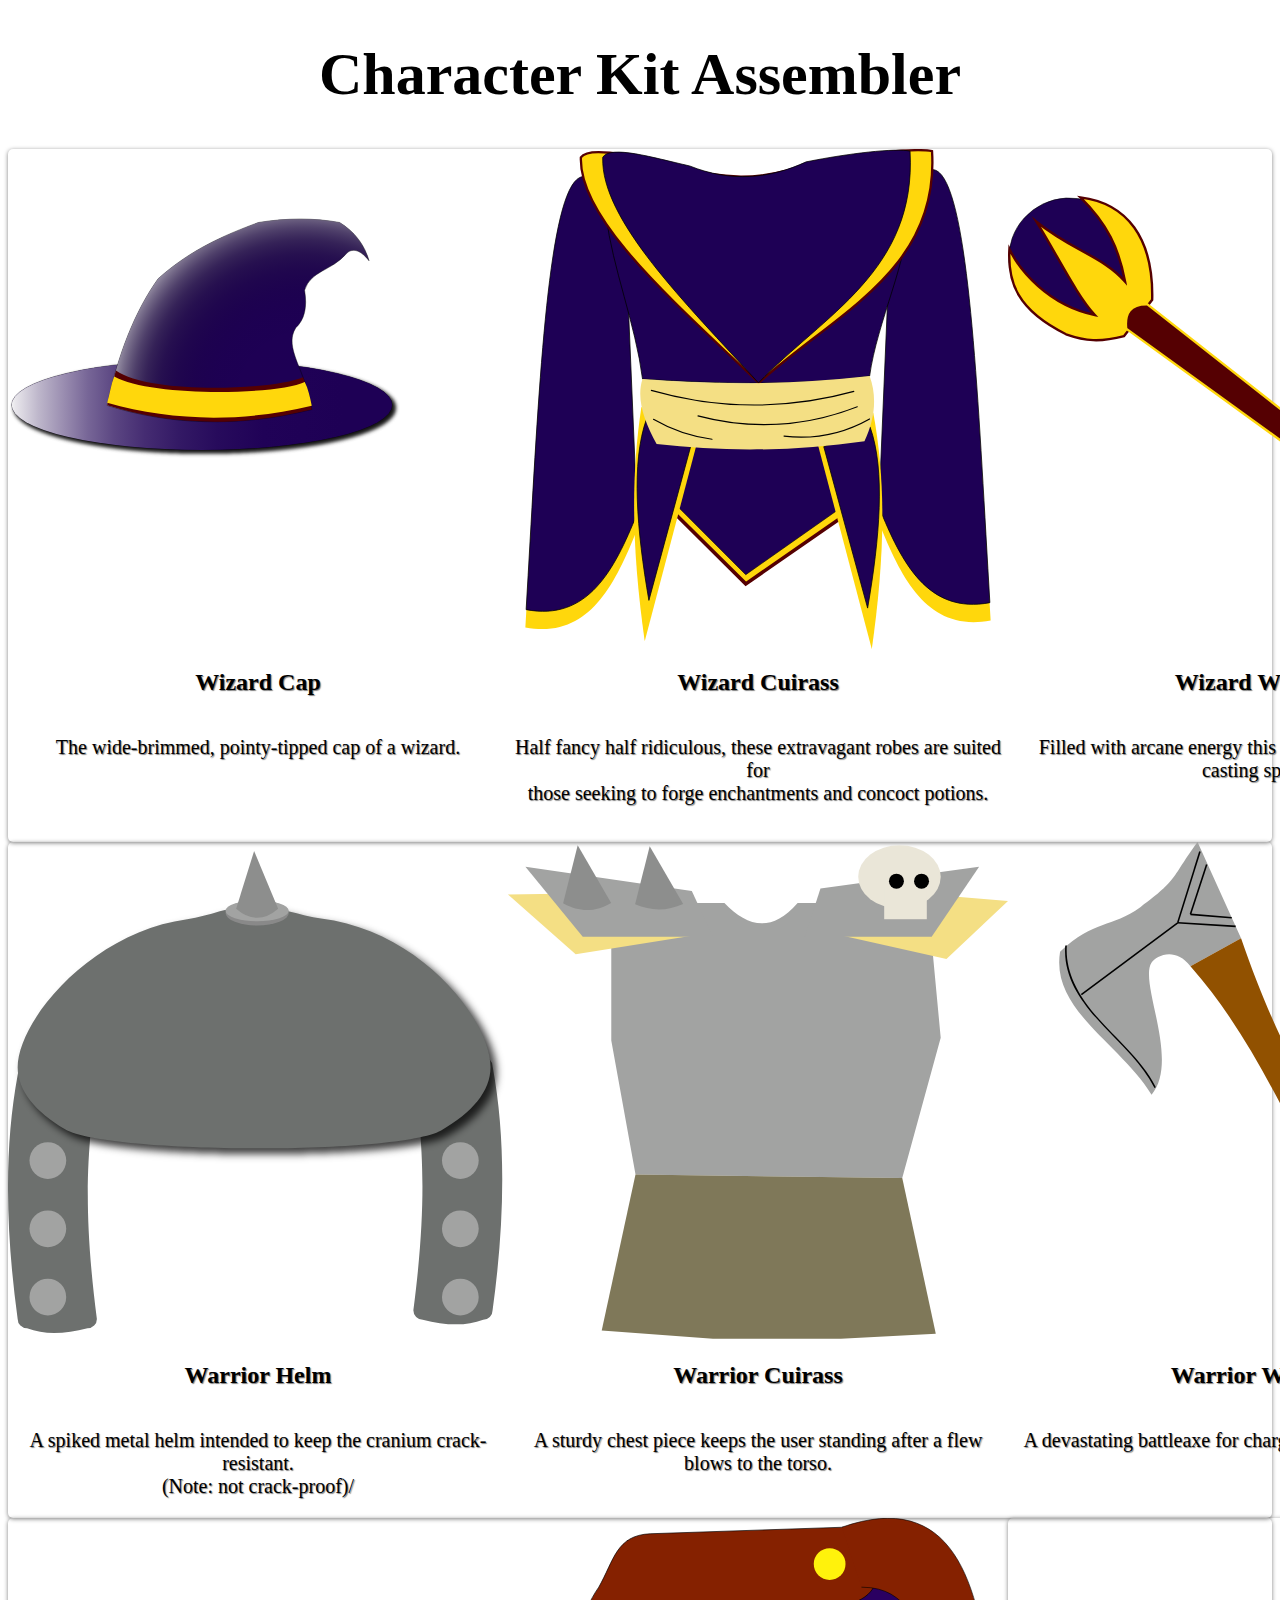
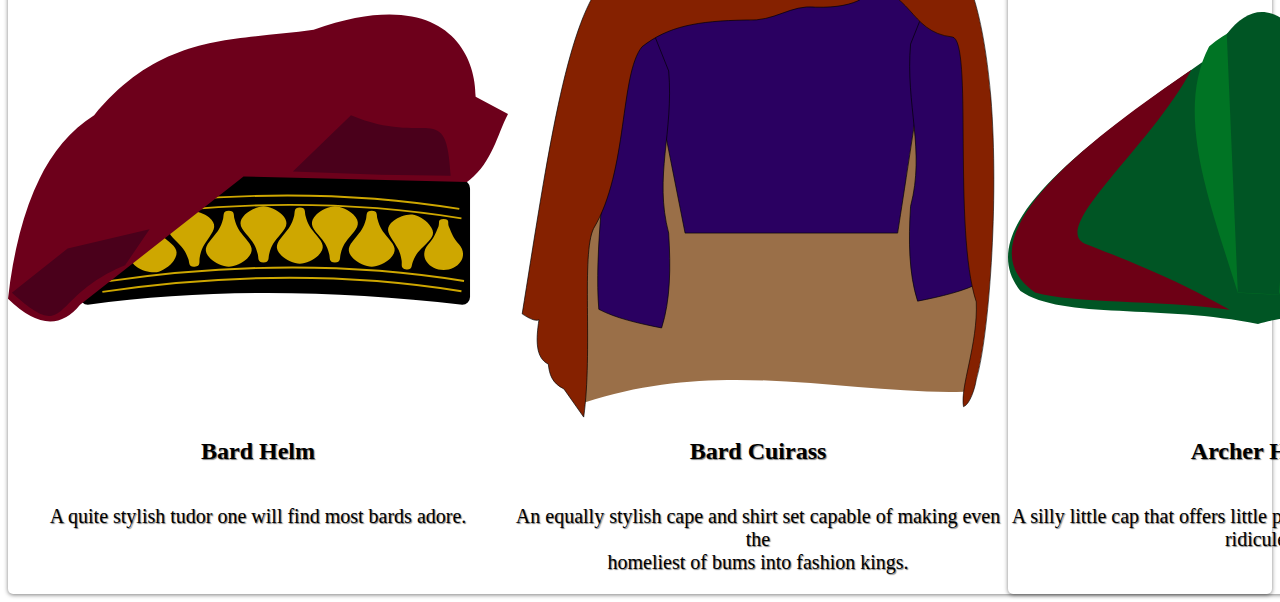
<file: index.html>
<!DOCTYPE html>
<html lang="en">
<head>
  <meta charset="UTF-8">
  <meta name="viewport" content="width=device-width, initial-scale=1.0">
  <meta http-equiv="X-UA-Compatible" content="ie=edge">

<link rel="stylesheet" href="css/main.css" type="text/css">
  <title>SVG Icon Marketplace</title>

</head>
<body>
  <!--<main class="wrapper"> -->
    <h1>Character Kit Assembler</h1>
    <div class="Setup">
      <div class="helm"><a href="#" class="mage"><img src="images/WizHelm.svg" alt="Wizard Helm"class="wizard" id="wHelm"></a><h2>Wizard Cap</h2><p>The wide-brimmed, pointy-tipped cap of a wizard.</p></div>
      <div class="cuirass"><a href="#" class="mage"><img src="images/WizCuirass.svg" alt="Wizard Cuirass"class="wizard"id="wCuirass"></a><h2>Wizard Cuirass</h2><p>Half fancy half ridiculous, these extravagant robes are suited for<br>those seeking to forge enchantments and concoct potions.</p></div>
      <div class="weapon"><a href="#" class="mage"><img src="images/WizWeapon.svg" alt="Wizard Weapon"class="wizard"id="wWeapon"></a><h2>Wizard Weapon</h2><p>Filled with arcane energy this magic staff is perfect for casting spells.<p></div>
    </div>
    <!--<div class="caption">
      <span class="caption"><p>Wizard Cap</p></div><p>Wizard Robe</p><p>Wizard Staff</p></span>
    </div>-->
    <div class="Setup">
      <div class="helm"><a href="#" class="war"><img src="images/WarHelm.svg" alt="Warrior Helm" class="war"></a><h2>Warrior Helm</h2><p>A spiked metal helm intended to keep the cranium crack-resistant.<br>(Note: not crack-proof)/</p></div>
      <div class="cuirass"><a href="#" class="war"><img src="images/WarCuirass.svg" alt="Warrior Cuirass" class="war"></a><h2>Warrior Cuirass</h2><p>A sturdy chest piece keeps the user standing after a flew blows to the torso.</p></div>
      <div class="weapon"><a href="#" class="war"><img src="images/WarWeapon.svg" alt="Warrior Weapon" class="war"></a><h2>Warrior Weapon</h2><p>A devastating battleaxe for charging directly into the fight.</p></div>
    </div>
    <div class="Setup bot">
      <div class="helm"><a href="#" class="bard"><img src="images/BardHelm.svg" alt="Bard Helm" class="bard"></a><h2>Bard Helm</h2><p>A quite stylish tudor one will find most bards adore.</p></div>
      <div class="cuirass"><a href="#" class="bard"><img src="images/BardCuirass.svg" alt="Bard Cuirass" class="bard"></a><h2>Bard Cuirass</h2><p>An equally stylish cape and shirt set capable of making even the<br> homeliest of bums into fashion kings.</p></div>
    <div class="Setup bot">
      <div class="helm"><a href="#" class="archer"><img src="images/ArchHelm.svg" alt="Archer Helm" class="archer"></a><h2>Archer Helm</h2><p>A silly little cap that offers little protection , particularly from ridicule.</p></div>
      <div class="cuirass"><a href="#" class="archer"><img src="images/ArchCuirass.svg" alt="Archer Cuirass" class="archer"></a><h2>Archer Cuirass</h2><p>Fabric washing companies popularized the white collared <br> long sleeve shirt, knowing the fortune they would make from adventurers.</p></div>
    </div>
  <!--</main>-->
  <!-- javascript file always goes here -->
  <script src="js/main.js"></script>
</body>
</html>
</file>
<file: css/main.css>
@charset "UTF-8";
/*CSS*/

h1
{
  text-align: center;
  font-size: 60px;
}
 p
{
  text-align: center;
  font-size: 20px;
}
.caption
{
  display: block;
  text-align: center;
  /*justify-content: space-evenly;*/
  /*display: flex;
  flex-direction: row;
  justify-content: space-evenly;*/
}

.Setup
{
  display: flex;
  flex-direction: row;
  justify-content: space-evenly;
  color: black;
  cursor: pointer;
  border-radius: 5px;
  /* The box-shadow property allows designers to easily imjplement multiple drop shadows  (outer or innner) on box elements, specifying values for horz, vert offset, third is blur*/
  /*horz offset, vert offset, third is blur*/
  box-shadow: 0 1px 4px rgba(0,0,0,.5);
  text-shadow: 1px 1px 1px rgba(0,0,0,.5);
}
/*COLUMN SETUP*/
.helm
{
  display: flex;
  flex-direction: column;
  text-align: center;
}
.cuirass
{
  display: flex;
  flex-direction: column;
  text-align: center;
}
.weapon
{
  display: flex;
  flex-direction: column;
  text-align: center;
}
/*END COLUMN SETUP*/
.mage
{
  display: flex;
  /*height: 800px;
  width: 800px;*/
}
.mage:focus
{

  border: solid 1px #0093C9;
  background: rgb(169,228,247); /* Old browsers */
  background: -moz-linear-gradient(top,  rgba(169,228,247,1) 24%, rgba(169,228,247,1) 28%, rgba(15,180,231,1) 58%); /* FF3.6-15 */
  background: -webkit-linear-gradient(top,  rgba(169,228,247,1) 24%,rgba(169,228,247,1) 28%,rgba(15,180,231,1) 58%); /* Chrome10-25,Safari5.1-6 */
  background: linear-gradient(to bottom,  rgba(169,228,247,1) 24%,rgba(169,228,247,1) 28%,rgba(15,180,231,1) 58%); /* W3C, IE10+, FF16+, Chrome26+, Opera12+, Safari7+ */
  filter: progid:DXImageTransform.Microsoft.gradient( startColorstr='#a9e4f7', endColorstr='#0fb4e7',GradientType=0 );
}
.wizard
{
  height: 500px;
  width: 500px;
  /*border: solid 1px #0093C9;
  background: rgb(169,228,247); /* Old browsers */
  /*background: -moz-linear-gradient(top,  rgba(169,228,247,1) 24%, rgba(169,228,247,1) 28%, rgba(15,180,231,1) 58%); /* FF3.6-15 */
  /*background: -webkit-linear-gradient(top,  rgba(169,228,247,1) 24%,rgba(169,228,247,1) 28%,rgba(15,180,231,1) 58%); /* Chrome10-25,Safari5.1-6 */
  /*background: linear-gradient(to bottom,  rgba(169,228,247,1) 24%,rgba(169,228,247,1) 28%,rgba(15,180,231,1) 58%); /* W3C, IE10+, FF16+, Chrome26+, Opera12+, Safari7+ */
  /*filter: progid:DXImageTransform.Microsoft.gradient( startColorstr='#a9e4f7', endColorstr='#0fb4e7',GradientType=0 ); */
}
.wizard:hover
{
  background: rgb(255,214,94); /* Old browsers */
  background: -moz-linear-gradient(top,  rgba(255,214,94,1) 0%, rgba(254,191,4,1) 100%); /* FF3.6-15 */
  background: -webkit-linear-gradient(top,  rgba(255,214,94,1) 0%,rgba(254,191,4,1) 100%); /* Chrome10-25,Safari5.1-6 */
  background: linear-gradient(to bottom,  rgba(255,214,94,1) 0%,rgba(254,191,4,1) 100%); /* W3C, IE10+, FF16+, Chrome26+, Opera12+, Safari7+ */
  filter: progid:DXImageTransform.Microsoft.gradient( startColorstr='#ffd65e', endColorstr='#febf04',GradientType=0 ); /* IE6-9 */
}
.war:hover
{
  background: rgb(255,214,94); /* Old browsers */
  background: -moz-linear-gradient(top,  rgba(255,214,94,1) 0%, rgba(254,191,4,1) 100%); /* FF3.6-15 */
  background: -webkit-linear-gradient(top,  rgba(255,214,94,1) 0%,rgba(254,191,4,1) 100%); /* Chrome10-25,Safari5.1-6 */
  background: linear-gradient(to bottom,  rgba(255,214,94,1) 0%,rgba(254,191,4,1) 100%); /* W3C, IE10+, FF16+, Chrome26+, Opera12+, Safari7+ */
  filter: progid:DXImageTransform.Microsoft.gradient( startColorstr='#ffd65e', endColorstr='#febf04',GradientType=0 ); /* IE6-9 */
}
.war
{
  height: 500px;
  width: 500px;
}
.war:focus
{
  border: solid 1px #0093C9;
  background-color: #00b300;
  /*background: rgb(169,228,247); /* Old browsers */
  /*background: -moz-linear-gradient(top,  rgba(169,228,247,1) 24%, rgba(169,228,247,1) 28%, rgba(15,180,231,1) 58%); /* FF3.6-15 */
  /*background: -webkit-linear-gradient(top,  rgba(169,228,247,1) 24%,rgba(169,228,247,1) 28%,rgba(15,180,231,1) 58%); /* Chrome10-25,Safari5.1-6 */
  /*background: linear-gradient(to bottom,  rgba(169,228,247,1) 24%,rgba(169,228,247,1) 28%,rgba(15,180,231,1) 58%); /* W3C, IE10+, FF16+, Chrome26+, Opera12+, Safari7+ */
  /*filter: progid:DXImageTransform.Microsoft.gradient( startColorstr='#a9e4f7', endColorstr='#0fb4e7',GradientType=0 );
}*/
}
.bard
{
  height: 500px;
  width: 500px;
  display: flex;
  flex-direction: row;
}
.bard:hover
{
  background: rgb(255,214,94); /* Old browsers */
  background: -moz-linear-gradient(top,  rgba(255,214,94,1) 0%, rgba(254,191,4,1) 100%); /* FF3.6-15 */
  background: -webkit-linear-gradient(top,  rgba(255,214,94,1) 0%,rgba(254,191,4,1) 100%); /* Chrome10-25,Safari5.1-6 */
  background: linear-gradient(to bottom,  rgba(255,214,94,1) 0%,rgba(254,191,4,1) 100%); /* W3C, IE10+, FF16+, Chrome26+, Opera12+, Safari7+ */
  filter: progid:DXImageTransform.Microsoft.gradient( startColorstr='#ffd65e', endColorstr='#febf04',GradientType=0 ); /* IE6-9 */
}
.bard:focus
{
  border: solid 2px #0093c9;
  background-color:  #9933ff;

}
.archer
{
  height: 500px;
  width: 500px;
  display: inline-block;
}
.archer:hover
{
  background: rgb(255,214,94); /* Old browsers */
  background: -moz-linear-gradient(top,  rgba(255,214,94,1) 0%, rgba(254,191,4,1) 100%); /* FF3.6-15 */
  background: -webkit-linear-gradient(top,  rgba(255,214,94,1) 0%,rgba(254,191,4,1) 100%); /* Chrome10-25,Safari5.1-6 */
  background: linear-gradient(to bottom,  rgba(255,214,94,1) 0%,rgba(254,191,4,1) 100%); /* W3C, IE10+, FF16+, Chrome26+, Opera12+, Safari7+ */
  filter: progid:DXImageTransform.Microsoft.gradient( startColorstr='#ffd65e', endColorstr='#febf04',GradientType=0 ); /* IE6-9 */
}
.archer:focus
{
  border: solid 2px #0093c9;
  background-color: #e60000;
}
</file>
